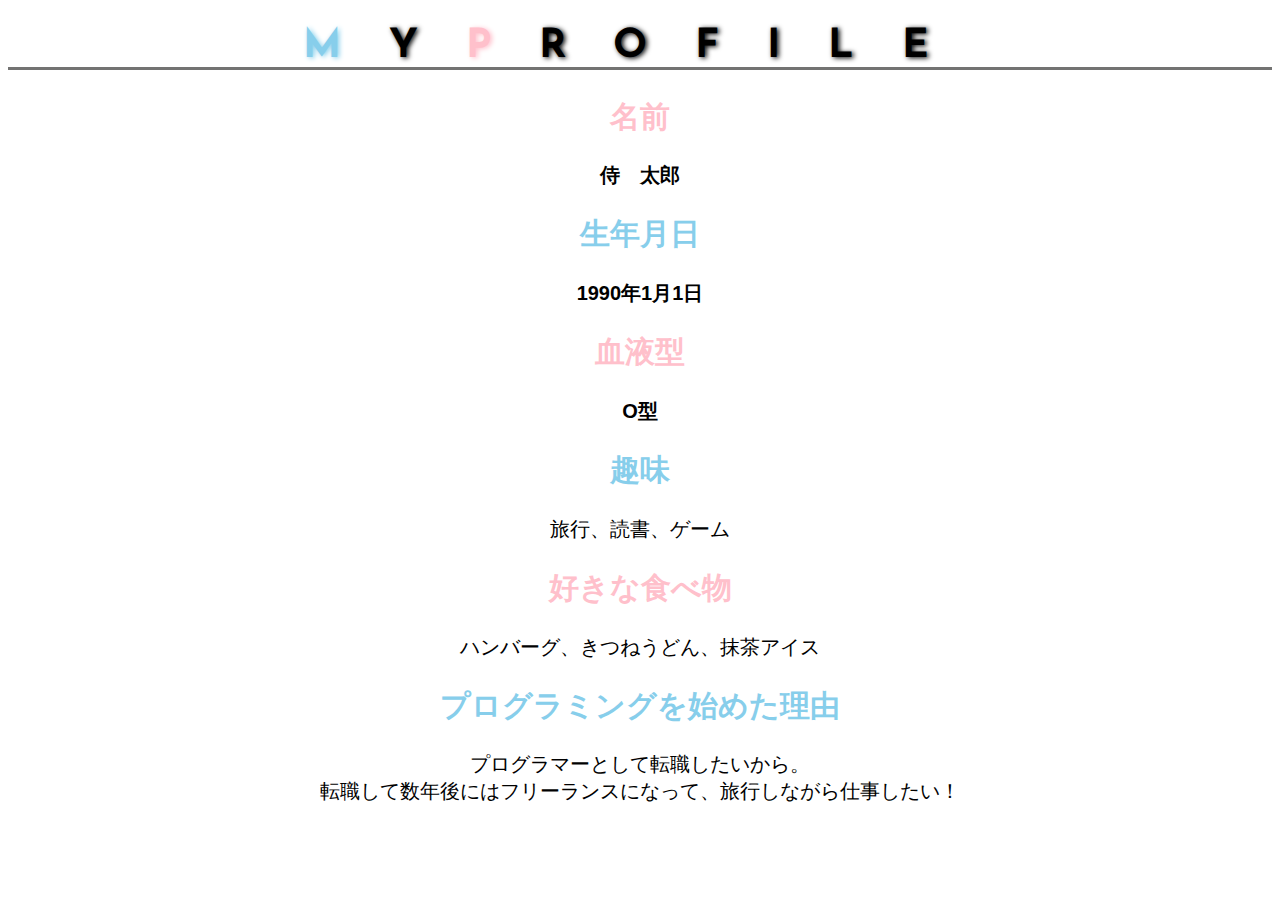
<file: kadai_014/kadai_014.html>
<!DOCTYPE html>
<html>
  <head>
    <title>14章課題</title>
    <meta name="description" content="このページは14章の課題です。">
    <meta charset="utf-8">
    <link rel="stylesheet" href="style.css">
    <!-- ここからgooglefonts -->
    <link rel="preconnect" href="https://fonts.googleapis.com">
    <link rel="preconnect" href="https://fonts.gstatic.com" crossorigin>
    <link href="https://fonts.googleapis.com/css2?family=Josefin+Sans:ital,wght@0,100..700;1,100..700&family=Noto+Sans+JP&display=swap" rel="stylesheet">

  </head>

  <body>
    <h1 class="google-font">
      <span style="color:skyblue">M</span>Y<span style="color: rgb(255, 192, 203);">P</span>ROFILE</h1>
      <div id="basic">
        <h2 class="text-pink">名前</h2>
        <p>侍　太郎</p>
        <h2 class="text-skyblue">生年月日</h2>
        <p>1990年1月1日</p>
        <h2 class="text-pink">血液型</h2>
        <p>O型</p>
      </div>
        <h2 class="text-skyblue">趣味</h2>
        <p>旅行、読書、ゲーム</p>
        <h2 class="text-pink">好きな食べ物</h2>
        <p>ハンバーグ、きつねうどん、抹茶アイス</p>
        <h2 class="text-skyblue">プログラミングを始めた理由</h2>
        <p>プログラマーとして転職したいから。
        <br>転職して数年後にはフリーランスになって、旅行しながら仕事したい！</p>
  </body>
</html>
</file>
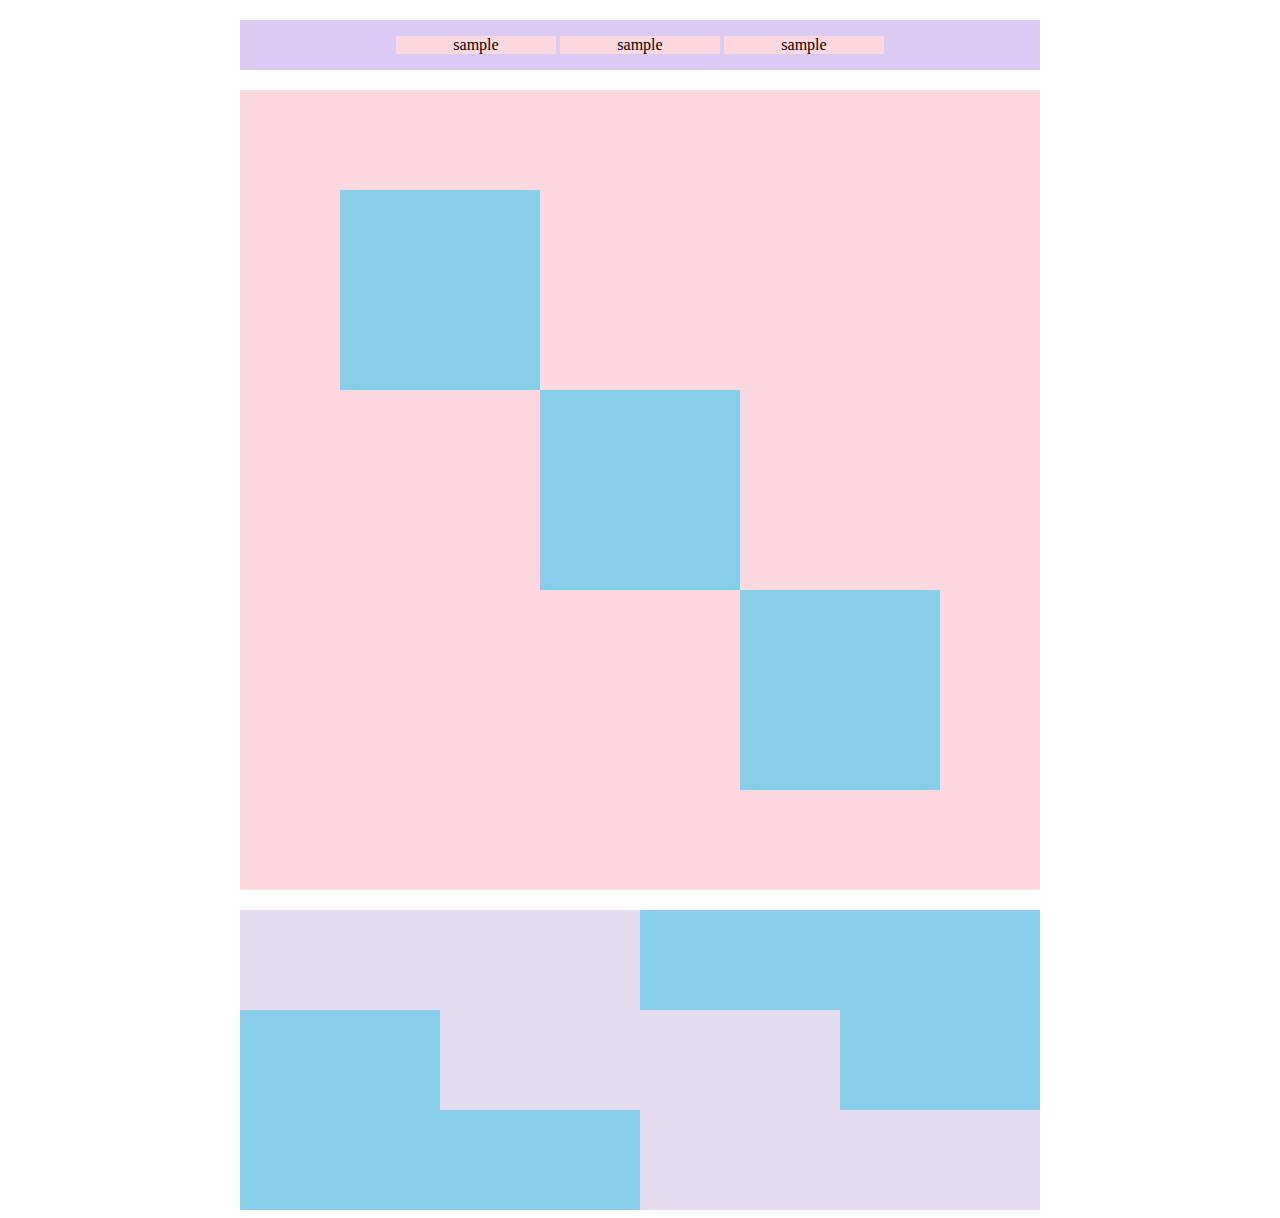
<file: kadai_018/kadai_018.html>
<!DOCTYPE html>
<html>
  <head>
    <title>18章の問題</title>
    <meta content="このページは18章の問題です">
    <meta charset="utf-8">
    <link rel="stylesheet" href="style.css">
  </head>
  <body>
    <div id="top">
      <p class="top-child">sample</p>
      <p class="top-child">sample</p>
      <p class="top-child">sample</p>
    </div>
    <div id="middle">
      <div id="middle-child01"></div>
      <div id="middle-child02"></div>
      <div id="middle-child03"></div>
    </div>
    <div id="bottom">
      <div id="bottom-child01"></div>
      <div id="bottom-child02"></div>
      <div id="bottom-child03"></div>
    </div>
  </body>
</html>
</file>
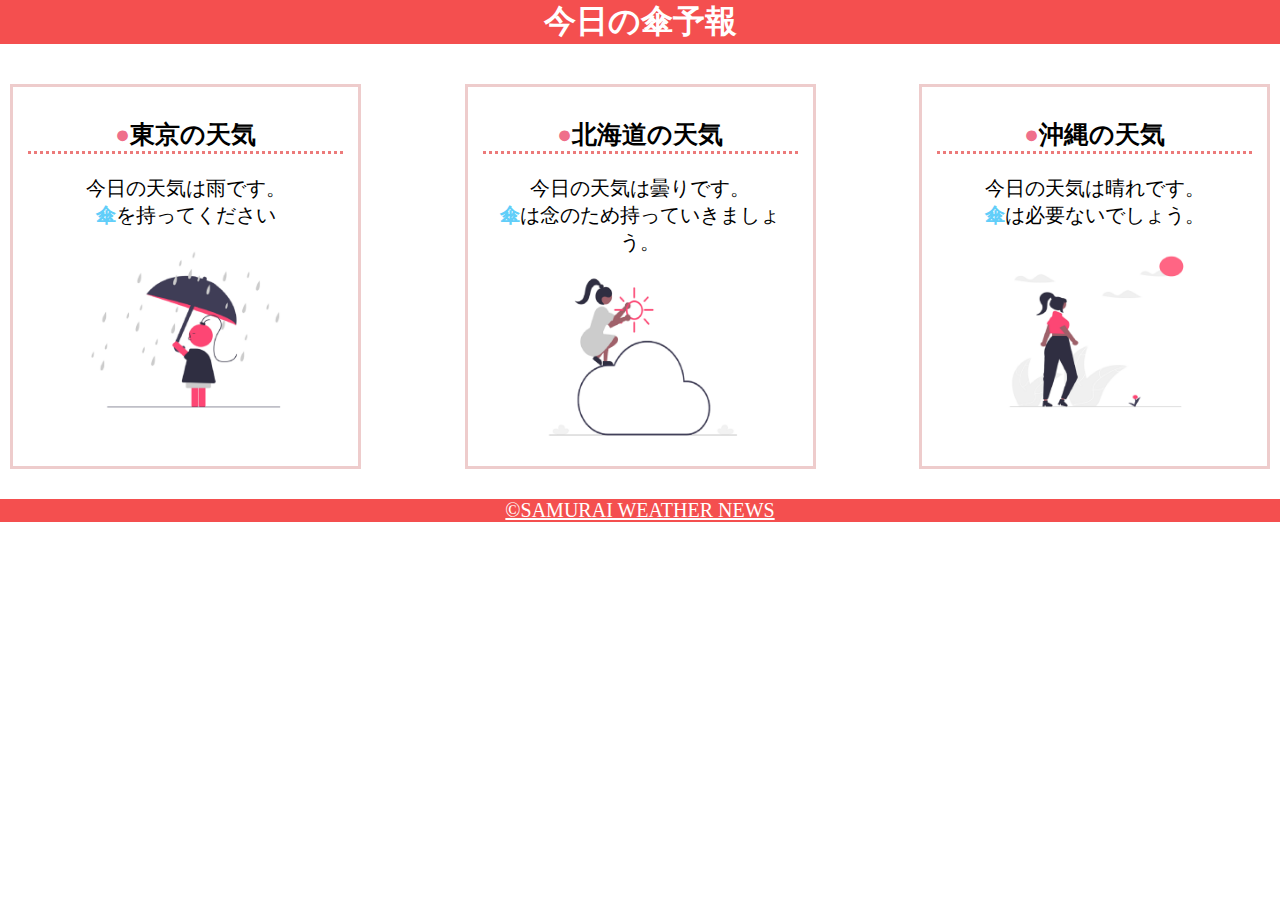
<file: kadai_022/kadai_022.html>
<!DOCTYPE html>
<html>
  <head>
    <title>22章課題</title>
    <meta name="discription" content="このページは22章の問題です">
    <meta charset="utf-8">
    <meta name="viewport" content="width=device-width, initial-scale=1.0">
    <link rel="stylesheet" href="style.css">
  </head>
  <body>
    <header>
      <h1>今日の傘予報</h1>
    </header>

    <main>
      <div id="parent">
        <div class="contents">
          <h2>東京の天気</h2>
          <p>今日の天気は雨です。</p>
          <p>傘を持ってください</p>
          <img src="images\rainy.png" alt="">
        </div>
        <div class="contents">
          <h2>北海道の天気</h2>
          <p>今日の天気は曇りです。</p>
          <p>傘は念のため持っていきましょう。</p>
          <img src="images\cloudy.png" alt="">
        </div>
        <div class="contents">
          <h2>沖縄の天気</h2>
          <p>今日の天気は晴れです。</p>
          <p>傘は必要ないでしょう。</p>
          <img src="images\sunny.png" alt="">
        </div>
      </div>
    </main>

    <footer>
      <a href="https://www.sejuku.net/corp/">&copy;SAMURAI WEATHER NEWS
      </a>
    </footer>
  </body>
</html>
</file>
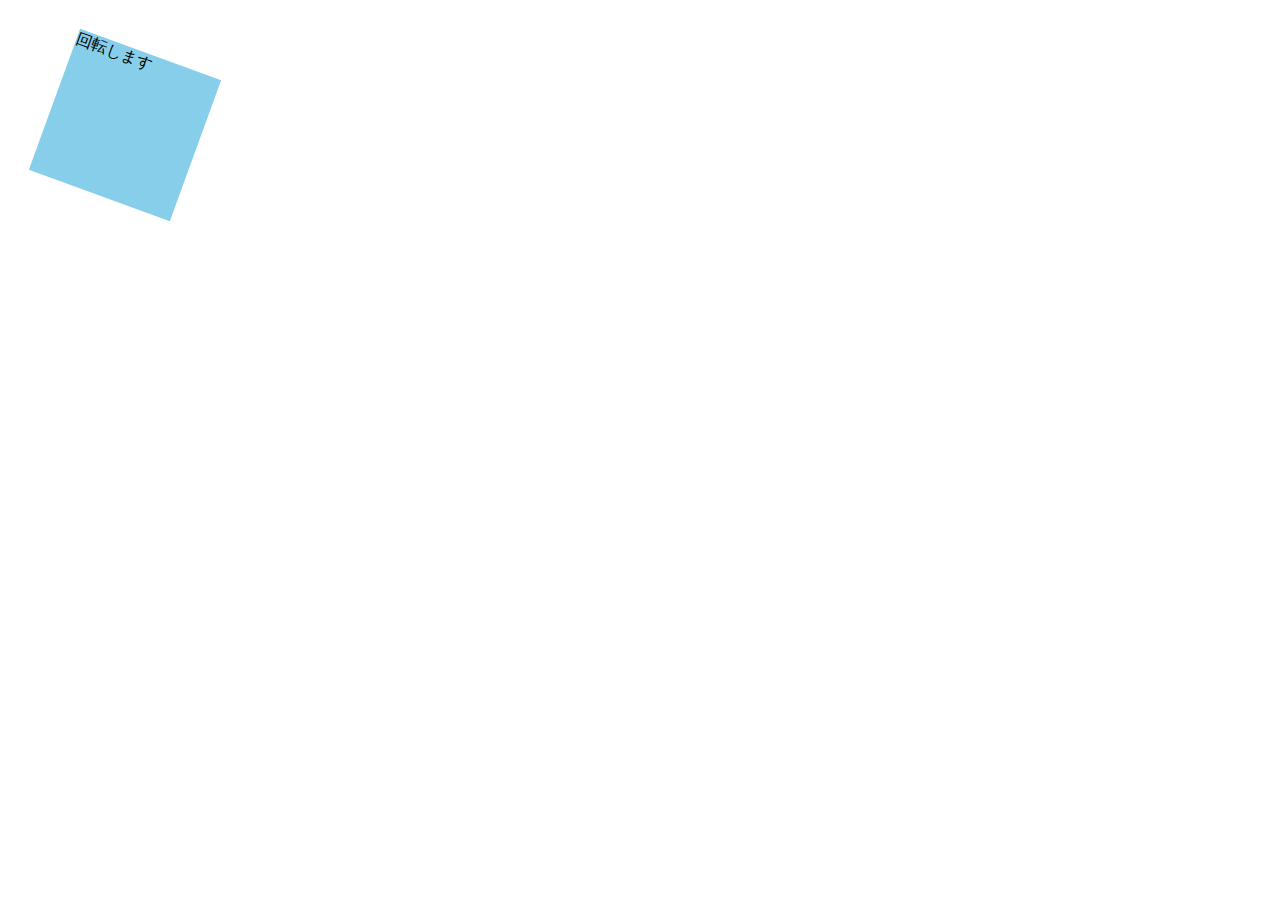
<file: kadai_mdn_css/mdn.html>
<!DOCTYPE html>
<html>

<head>
    <style>
        div{
          position: absolute;
          left: 50px;
          top: 50px;
          width: 150px;
          height: 150px;
          background-color: skyblue;
          transform:rotate(20deg);
        }
    </style>
</head>
<body>
  <div>
    回転します
  </div>
</body>
</html>
</file>
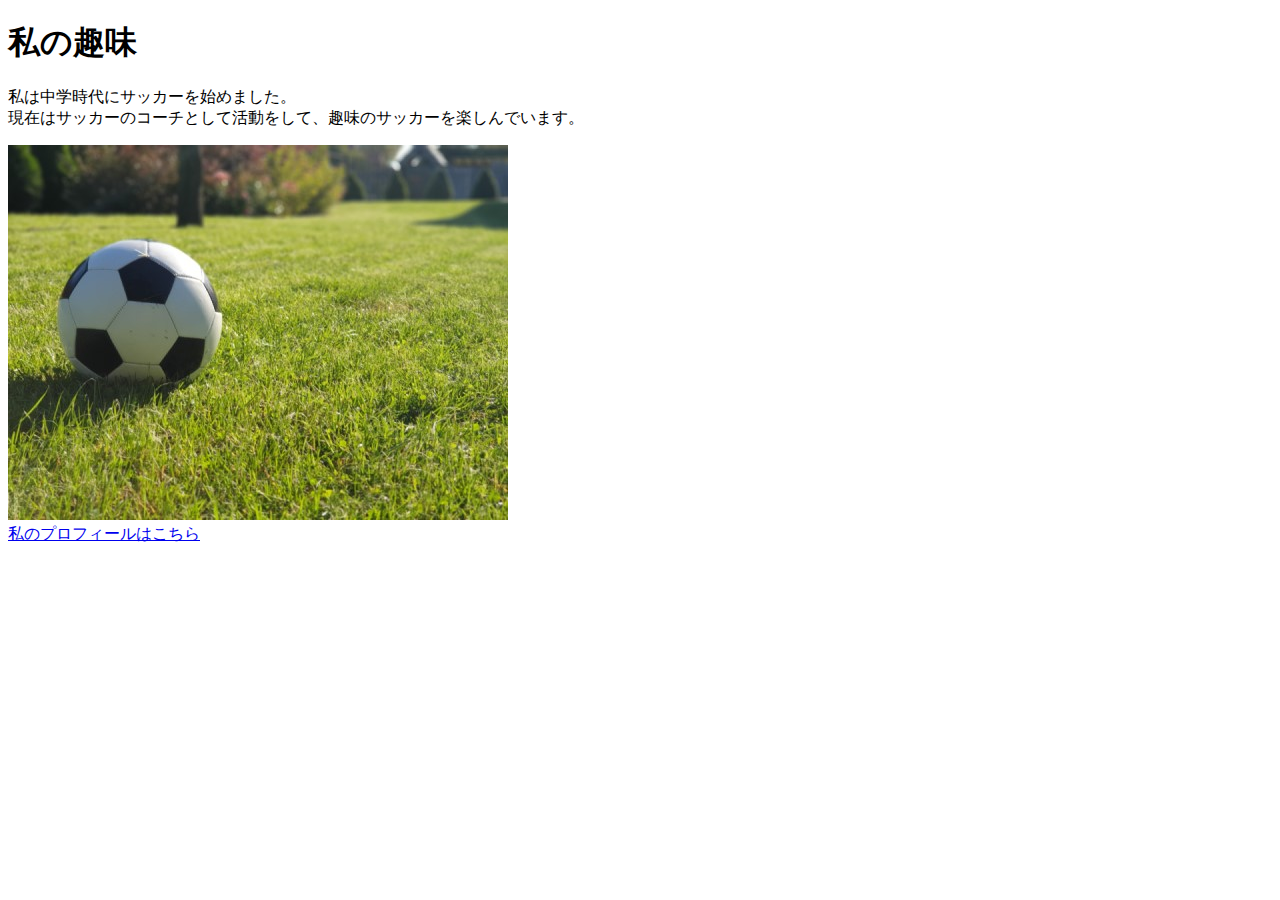
<file: kadai_005/html/kadai_005.html>
<!DOCTYPE html>

<html>
  <head>
      <meta charset="UTF-8">
      <meta name="description" content="このページは5章の課題です。">
      <title>5章課題</title>
  </head>
  <body>
    <h1>私の趣味</h1>
      <p>私は中学時代にサッカーを始めました。
      <br>現在はサッカーのコーチとして活動をして、趣味のサッカーを楽しんでいます。
      </p>
    <img src="..\image\sample.jpg">
    <a href="https://twitter.com/samuraijuku"><br>私のプロフィールはこちら</a>
  </body>

</html>
</file>
<file: kadai_014/style.css>
html{
  font-size: 20px;
}
body{
  font-family:"Arial", "Meiryo", sans-serif;
  text-align: center;
}
h1{
  font-size: 2rem;
  letter-spacing: 1.2em;
  text-shadow: 2px 1px 5px;
  border-bottom: solid 3px rgb(115, 115, 114);
}

#basic > p{
    font-weight: bold;
  }

.google-font{
  font-family: "Josefin Sans", sans-serif;
  font-optical-sizing: auto;
  font-style: normal;
}
.text-pink{
  color: rgb(255, 192, 203);
}
.text-skyblue{
  color: skyblue;
}
</file>
<file: kadai_018/style.css>
#top{
  width: 800px;
  background-color:  #dcc9f4;
  margin: 20px auto ;
  text-align: center;
}
.top-child{
  width: 20%;
  background-color: #ffd9df;
  display: inline-block;
}

#middle{
  position: relative;
  width: 800px;
  height: 800px;
  margin: 20px auto;
  background-color: #ffd9df;
}
#middle-child01, #middle-child02, #middle-child03{
  width: 200px;
  height: 200px;
  background-color: #87ceeb;
}
#middle-child01{
  position: absolute;
  top: 100px;
  left: 100px;
}
#middle-child02{
  position:absolute;
  top: 300px;
  left: 300px;
}
#middle-child03{
  position:absolute;
  top: 500px;
  left: 500px;
}

#bottom{
  position: relative;
  width: 800px;
  height: 300px;
  margin: 0px auto;
  background-color: #87ceeb;
}
#bottom-child01 ,#bottom-child02 ,#bottom-child03{
  width: 400px;
  height: 100px;
  background-color: #e5dcf0;
}
#bottom-child02
{
  position: relative;
  left: 200px;
}
#bottom-child03{
  position:relative;
  left: 400px;
}
</file>
<file: kadai_022/style.css>
h1{
  margin: 0px;
}
h2{
  font-size: 25px;
  border-bottom:dotted 3px rgb(236, 122 ,122);
}
h2::before {
  content: "●";
  color: rgb(239, 111, 139);
}
p{
  margin: 0px;
  font-size: 20px;
}
body{
  margin: 0px;
}
a{
  font-size: 20px;
}

header{
  margin-bottom: 20px;
  background: rgb(244, 79, 79);
  text-align: center;
}
header > h1 {
  color: rgb(255, 255, 255);
}

main{
  margin: 10px;
}
#parent{
  display: flex;
  justify-content: space-between;
}
.contents{
  border: solid 3px rgb(238, 204, 204);
  flex-basis: 25%;
  padding: 10px 15px;
  margin: 20px 0px;
  text-align: center;
}
.contents > p:nth-of-type(2):first-letter{
  font-weight:bold;
  color: rgb(97, 206, 249);
}
.contents > img{
  margin: 10px 0px;
  width: 70%;
}

footer{
  background-color: rgb(244, 79, 79);
  text-align: center;
}
footer > a{
  color:rgb(255, 255, 255)
}
footer > a:visited{
  color: rgb(193, 234, 251);
}
footer > a:hover{
  color: rgb(245, 178, 168);
}

@media screen and (max-width: 768px){
  h2{
    font-size: 30px;
  }
  p{
    font-size: 25px;
  }
  #parent{
    flex-flow: column;
  }
}
</file>
